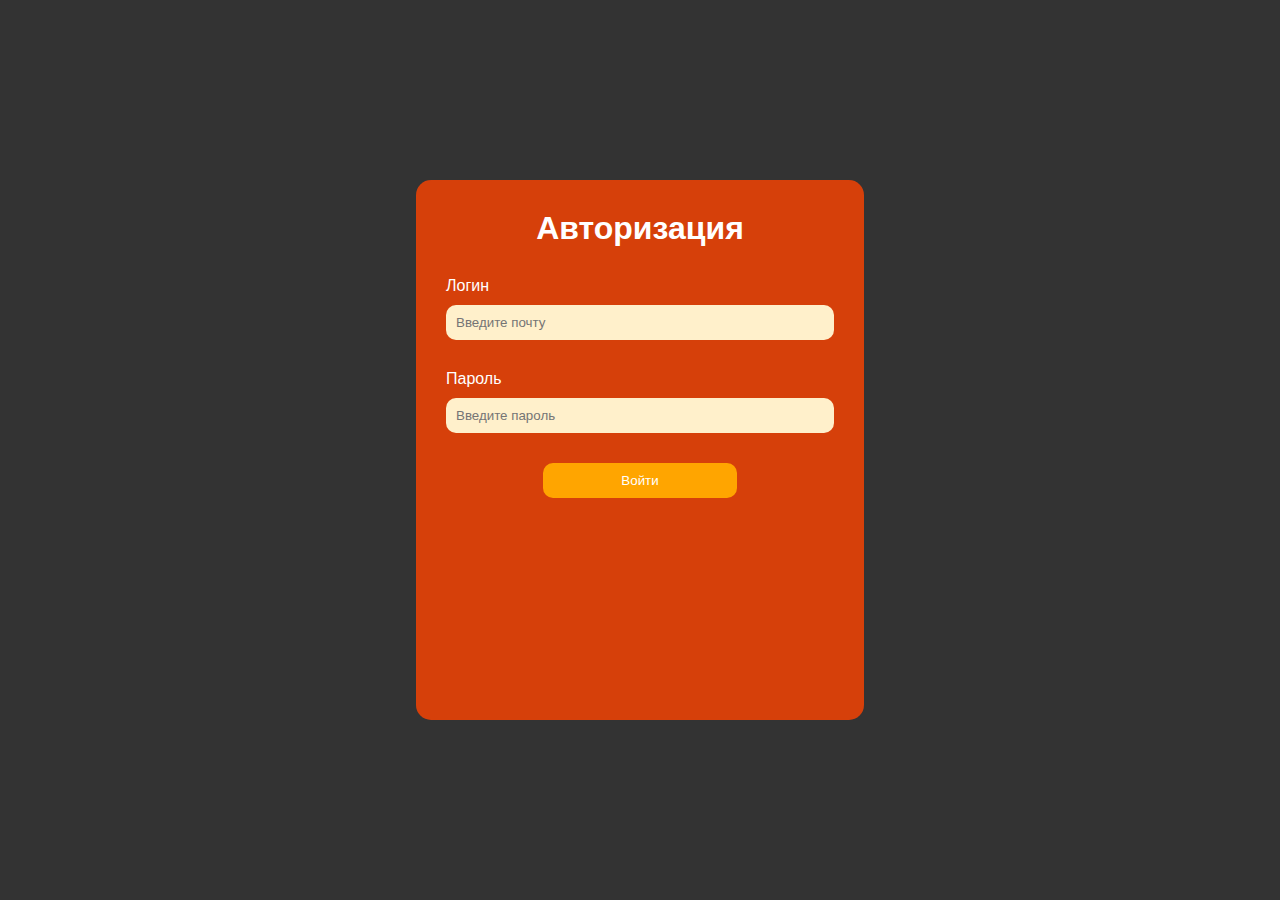
<file: index.html>
<!DOCTYPE html>
<html lang="en">
<head>
    <meta charset="UTF-8">
    <meta http-equiv="X-UA-Compatible" content="IE=edge">
    <meta name="viewport" content="width=device-width, initial-scale=1.0">
    <title>FIRST SITE</title>
    <link rel="stylesheet" href="./assets/styles/style.css">
</head>
<body id="auth">
    <form action="./home.html">
        <h1>Авторизация</h1>
        <label for="">Логин</label>
        <input type="email" required placeholder="Введите почту">
        <label for="">Пароль</label>
        <input type="password" required placeholder="Введите пароль">
        <button>Войти</button>
    </form>
</body>
</html>
</file>
<file: assets/styles/style.css>
@import url('https://fonts.googleapis.com/css2?family=Kaushan+Script&family=Montserrat:ital,wght@0,100;0,200;0,300;0,400;0,500;0,600;0,700;0,800;0,900;1,100;1,200;1,300;1,400;1,500;1,600;1,700;1,800;1,900&display=swap');

* {
      margin: 0;
      padding: 0;
      box-sizing: border-box;
}

#auth {
      display: flex;
      align-items: center;
      background: linear-gradient(rgba(0, 0, 0, 0.8), rgba(0, 0, 0, 0.8)), url(https://i.gifer.com/origin/51/51f1ea94effbb251598e67e8522e58f5.gif);
      background-size: cover;
      height: 100vh;
}

#auth form {
      width: 35%;
      height: 60vh;
      display: flex;
      flex-direction: column;
      margin: 0 auto;
      background: rgba(255, 68, 0, 0.8);
      padding: 30px;
      border-radius: 15px;
      color: white;
      font-family: Arial, Helvetica, sans-serif;
}

/* я начал отсудова */
#auth form h1 {
      text-align: center;
}

#auth form input {
      margin-top: 10px;
      background: rgb(255, 240, 203);
}

#auth form label {
      margin-top: 30px;
}

#auth form button {
      transition: 1s;
      margin-top: 30px;
      width: 50%;
      align-self: center;
      background: orange;
      color: white;
}

#auth form button:hover {
      transition: .5s;
      background: rgb(218, 197, 5);
      box-shadow: 0 0 20px rgba(255, 255, 255, 0.885);
      transform: scale(1.1)
}

#auth form button,
form input {
      padding: 10px;
      border-radius: 10px;
      outline: none;
      border: none;
}

#home_page {
      font-family: 'Montserrat', sans-serif;
}

#home_page .section-header {
      background:
            linear-gradient(#f46868cc, #fad964cc),
            url(https://wallpaperaccess.com/full/1677778.jpg);
      background-size: cover;
      /* ↓↓↓ потом надо убрать ↓↓↓ */
}

.container {
      margin: 0 auto;
      width: 1200px;
}

#home_page .section-header .container {
      display: flex;
      justify-content: space-between;
      align-items: center;
}

#home_page .section-header .container .menu {
      display: flex;
      justify-content: end;
      padding: 20px 0;
}

#home_page .section-header .container .menu a {
      /* здесь был padding  - надо убрать его*/
      color: white;
      text-decoration: none;
      font-size: 16px;
      font-weight: 500;
}

#home_page .section-header .container .menu .item {
      margin-left: 20px;
}

#home_page .section-header .container .menu a::after {
      transition: 1s;
      content: "";
      display: block;
      width: 100%;
      height: 3px;
      /* background: rgb(255, 185, 56);  */
      margin-top: 5px;
      background: rgba(255, 255, 255, 0);
}

#home_page .section-header .container .menu .item:hover a::after {
      transition: .5s;
      margin-top: 5px;
      background: rgb(255, 185, 56);
}

#home_page .section-header .container .logo {
      color: white;
      font-size: 24px;
      font-weight: 700;
}

#home_page .section-header .container:nth-child(2) {
      flex-direction: column;
      align-items: center;
      text-align: center;
      color: #fff;
}

#home_page .section-header .container:nth-child(2) h2 {
      font-family: Kaushan Script, sans-serif;
      font-size: 4.5rem;
      margin-top: 170px;
      font-weight: 400;
}

#home_page .section-header .container:nth-child(2) h1 {
      font-family: Montserrat, sans-serif;
      font-size: 9.375rem;
      margin-top: 65px;
      text-transform: uppercase;
      font-weight: 600;
      letter-spacing: -5px;
      line-height: 140px;
}

#home_page .section-header .container:nth-child(2) .line {
      margin-top: 40px;
      width: 20%;
      height: 4px;
      background-color: #fff;
}

#home_page .section-header .container:nth-child(2) .button {
      transition: 1s;
      padding: 10px 20px;
      color: #fff;
      font-size: 0.875rem;
      font-family: Montserrat, sans-serif;
      text-decoration: none;
      border: 4px solid #fff;
      text-transform: uppercase;
      margin-top: 40px;
      font-weight: 700;
}

#home_page .section-header .container:nth-child(2) .button:hover {
      transition: .5s;
      color: #f38181;
      border: 4px solid #f38181;
}

.row {
      display: flex;
      width: 100%;
}

#home_page .section-header .container:nth-child(3) {
      color: white;
      font-family: Montserrat, sans-serif;
}

#home_page .section-header .container:nth-child(3) .row {
      margin-top: 100px;
      justify-content: space-between;
      padding-bottom: 20px;
}

#home_page .section-header .container:nth-child(3) .row .col-3 {
      width: 23%;
}

#home_page .section-header .container:nth-child(3) .row .col-3 .line {
      width: 100%;
      height: 4px;
      background-color: #fff;
}

#home_page .section-header .container:nth-child(3) .row .col-3 .text {
      display: flex;
      align-items: baseline;
}

#home_page .section-header .container:nth-child(3) .row .col-3 .text h2 {
      margin-right: 10px;
      font-size: 2rem;
}

#home_page .section-header .container:nth-child(3) .row .col-3 .text h3 {
      font-size: 1.5rem;
}

#home_page .section-header .container:nth-child(3) .row .col-3 .line::after {
      transition: 2s;
      display: block;
      content: "";
      width: 20%;
      height: 4px;
      background-color: #f38181;
}

#home_page .section-header .container:nth-child(3) .row .col-3:hover .line::after {
      transition: .5s;
      width: 100%;
}

.script {
      font-family: 'Kaushan Script', sans-serif;
}

.title {
      display: flex;
      flex-direction: column;
      align-items: center;
      text-align: center;
      padding: 0 10%;
      margin: 120px 0;
}

.title h2,
.title h3 {
      font-weight: 500;
      color: #333;
      font-size: 1.5rem;
}

.title h2 {
      text-transform: uppercase;
      margin: 30px 0 60px 0;
      font-size: 1.9rem;
}

/* здесь */
.title .line {
      height: 3px;
      width: 60px;
      background-color: #f38181;
}

.title p {
      margin-top: 45px;
      font-size: 0.9rem;
      color: #999;
}

/* блок с прыгающими картинками */
.row {
      display: flex;
}

#home_page .section-about .back {
      width: 30%;
      height: 250px;
      background-color: #95e1d3;
}

#home_page .section-about .row {
      justify-content: space-between;
}

#home_page .section-about .back:nth-child(1) .image {
      /* вставьте ссылку на картинку красивую */
      background: url(https://images.unsplash.com/photo-1535957998253-26ae1ef29506?ixlib=rb-4.0.3&ixid=MnwxMjA3fDB8MHxwaG90by1wYWdlfHx8fGVufDB8fHx8&auto=format&fit=crop&w=736&q=80);
      background-size: cover;
}

#home_page .section-about .back:nth-child(2) .image {
      background: url(https://images.unsplash.com/photo-1497032628192-86f99bcd76bc?ixlib=rb-4.0.3&ixid=MnwxMjA3fDB8MHxwaG90by1wYWdlfHx8fGVufDB8fHx8&auto=format&fit=crop&w=1470&q=80);
      background-size: cover;
}

#home_page .section-about .back:nth-child(3) .image {
      background: url(https://images.unsplash.com/photo-1513128034602-7814ccaddd4e?ixlib=rb-4.0.3&ixid=MnwxMjA3fDB8MHxwaG90by1wYWdlfHx8fGVufDB8fHx8&auto=format&fit=crop&w=735&q=80);
      background-size: cover;
}

#home_page .section-about .image {
      transition: .7s;
      height: 100%;
      width: 100%;
}

#home_page .section-about .filter {
      transition: .7s;
      opacity: 0;
      height: 100%;
      background: linear-gradient(#f46868cc, #fad964cc);
      color: white;

      display: flex;
      flex-direction: column;
      justify-content: center;
      align-items: center;
}

#home_page .section-about .filter i {
      margin-bottom: 10px;
}

#home_page .section-about .back:hover .image {
      transition: .5s;
      margin-top: -20px;
      margin-left: -20px;
}

#home_page .section-about .back:hover .filter {
      transition: .5s;
      opacity: 1;
}

#home_page .section-stats {
      background-color: #95e1d3;
      margin-top: 135px;
}

#home_page .section-stats .item {
      display: flex;
      flex-direction: column;
      align-items: center;
      justify-content: center;
      width: 20%;
      padding: 120px 0;
      color: white;
      border-left: 2px solid rgb(205, 247, 247);
}

#home_page .section-stats .item:nth-child(5) {
      border-right: 2px solid rgb(205, 247, 247);
}

#home_page .section-stats h2 {
      margin-bottom: 10px;
      font-size: 4rem;
      font-weight: 500;
}

#home_page .section-stats h3 {
      font-size: 1.7rem;
}

#home_page .service-grid {
      display: flex;
      flex-wrap: wrap;
      justify-content: space-between;
}

#home_page .service-grid .item {
      width: 30%;
      display: flex;
      flex-direction: column;
      flex-wrap: wrap;
      align-content: space-between;
}

#home_page .service-grid .hr {
      background-color: #ccc;
      height: 2px;
      width: 100%;
      margin: 60px 0;
}

#home_page .service-grid .item i {
      width: 10%;
      height: 100%;
      /* background-color: #f38181; */
      text-align: end;
      font-size: 30px;
      color: #95e1d3;
}

#home_page .service-grid .item h2,
#home_page .service-grid .item p {
      width: 85%;
      color: #888;
}

#home_page .service-grid .item h2 {
      margin-bottom: 10px;
      font-weight: 300;
}

#home_page .section-slider .container {
      overflow: hidden;
}

#home_page .section-slider .slider-inner {
      display: flex;
      width: 300%;
      /* было здесь - переехало на 436 строку в селектор .slide*/
}

@keyframes slider_animation {

      0%,
      20% {
            transform: translateX(0);
      }

      40%,
      60% {
            transform: translateX(-100%);
      }

      80%,
      100% {
            transform: translateX(-200%);
      }
}

#home_page .section-slider .slide {
      width: calc(100%/3);
      display: flex;
      animation: slider_animation 10s alternate ease-in-out infinite;
}

#home_page .section-slider .slide .txt {
      font-style: italic;
      font-weight: 300;
      font-size: 1.5rem;
      padding: 30px;
      width: 80%;
}

#home_page .section-slider .slide .author {
      font-style: italic;
      font-weight: 500;
      font-size: 1rem;
      display: flex;
      align-items: center;
      margin-top: 20px;
}

#home_page .section-slider .slide .author .line {
      width: 60px;
      height: 3px;
      background-color: #f38181;
      margin-right: 20px;
}

#home_page .section-slider .slide .icon {
      width: 20%;
      height: 100%;
      padding: 2%;
}

#home_page .section-slider .slide .icon img {
      width: 100%;
      height: 100%;
      object-fit: cover;
      border-radius: 50px;
      border: #ccc solid 2px;
}

#home_page .section-team .row {
      justify-content: space-between;
}

#home_page .section-team .col-4 {
      width: 30%;
      height: 470px;
}

#home_page .section-team .col-4 .background {
      background-color: #95e1d3;
      height: 100%;
}

#home_page .section-team .col-4 .background .image {
      height: 100%;
      background-size: cover;
      transition: .5s;
}

#home_page .section-team .col-4:nth-child(1) .background .image {
      background-image: url('https://images.unsplash.com/photo-1600697394936-59934aa5951f?ixlib=rb-4.0.3&ixid=MnwxMjA3fDB8MHxwaG90by1wYWdlfHx8fGVufDB8fHx8&auto=format&fit=crop&w=764&q=80');
}

#home_page .section-team .col-4:nth-child(2) .background .image {
      background-image: url('https://images.unsplash.com/photo-1536148935331-408321065b18?ixlib=rb-4.0.3&ixid=MnwxMjA3fDB8MHxwaG90by1wYWdlfHx8fGVufDB8fHx8&auto=format&fit=crop&w=687&q=80');
}

#home_page .section-team .col-4:nth-child(3) .background .image {
      background-image: url('https://images.unsplash.com/photo-1664575602554-2087b04935a5?ixlib=rb-4.0.3&ixid=MnwxMjA3fDB8MHxwaG90by1wYWdlfHx8fGVufDB8fHx8&auto=format&fit=crop&w=687&q=80');
}

#home_page .section-team .col-4 .foreground {
      background: linear-gradient(#f46868cc, #fad964cc);
      height: 100%;
      opacity: 0;
}

#home_page .section-team .col-4:hover .image {
      transition: 1s;
      transform: translate(-10px, -10px);
}

#home_page .section-team .col-4:hover .foreground {
      transition: 1s;
      opacity: 1;
      display: flex;
      justify-content: center;
      align-items: center;
}

#home_page .section-team .icons {
      display: flex;
      height: 56px;
      overflow: hidden;
}

#home_page .section-team .icons .down,
#home_page .section-team .icons .up {
      transition: 1s;
      width: 56px;
      height: 56px;
      background-color: #fce38a;
      display: flex;
      justify-content: center;
      align-items: center;
      color: #f38181;
      font-size: 1.5rem;
}

#home_page .section-team .item:hover .down,
#home_page .section-team .item:hover .up {
      transition: 1s;
      transform: translateY(-100%);
      background-color: #f38181;
}

#home_page .section-team .item:hover .down {
      color: white;
}

#home_page .section-grid .grid {
      display: grid;
      grid-template-columns: 1fr 1fr 1fr 1fr;
      grid-auto-rows: 40vh;
}

#home_page .section-grid .item {
      /* перенес высоту наверх */
      background-size: cover;
}

#home_page .section-grid .item:nth-child(1) {
      background-image: url(https://images.unsplash.com/photo-1418065460487-3e41a6c84dc5?ixlib=rb-4.0.3&ixid=MnwxMjA3fDB8MHxwaG90by1wYWdlfHx8fGVufDB8fHx8&auto=format&fit=crop&w=1470&q=80);
}

#home_page .section-grid .item:nth-child(2) {
      background-image: url(https://images.unsplash.com/photo-1431794062232-2a99a5431c6c?ixlib=rb-4.0.3&ixid=MnwxMjA3fDB8MHxwaG90by1wYWdlfHx8fGVufDB8fHx8&auto=format&fit=crop&w=1470&q=80);
}

#home_page .section-grid .item:nth-child(3) {
      background-image: url(https://images.unsplash.com/photo-1500382017468-9049fed747ef?ixlib=rb-4.0.3&ixid=MnwxMjA3fDB8MHxwaG90by1wYWdlfHx8fGVufDB8fHx8&auto=format&fit=crop&w=1632&q=80);
}

#home_page .section-grid .item:nth-child(4) {
      background-image: url(https://images.unsplash.com/photo-1444910069701-01b71164c92d?ixlib=rb-4.0.3&ixid=MnwxMjA3fDB8MHxwaG90by1wYWdlfHx8fGVufDB8fHx8&auto=format&fit=crop&w=1472&q=80);
}

#home_page .section-grid .item:nth-child(5) {
      background-image: url(https://images.unsplash.com/photo-1447405866403-2dc651878fd6?ixlib=rb-4.0.3&ixid=MnwxMjA3fDB8MHxwaG90by1wYWdlfHx8fGVufDB8fHx8&auto=format&fit=crop&w=1473&q=80);

      /* grid-column-start: 3; */
}

#home_page .section-grid .item:nth-child(6) {
      background-image: url(https://images.unsplash.com/photo-1534531409543-069f6204c5b4?ixlib=rb-4.0.3&ixid=MnwxMjA3fDB8MHxwaG90by1wYWdlfHx8fGVufDB8fHx8&auto=format&fit=crop&w=1476&q=80);
}

#home_page .section-grid .item:nth-child(7) {
      background-image: url(https://images.unsplash.com/photo-1573040770064-10a507df287e?ixlib=rb-4.0.3&ixid=MnwxMjA3fDB8MHxwaG90by1wYWdlfHx8fGVufDB8fHx8&auto=format&fit=crop&w=735&q=80);
      grid-row-start: 1;
      grid-row-end: 3;
      grid-column: 3;
}

#home_page .section-grid .foreground {
      display: flex;
      justify-content: center;
      align-items: center;
      flex-direction: column;
      height: 100%;
      color: white;

      opacity: 0;
      background: linear-gradient(#f46868cc, #fad964cc);
      transition: 1s;
}

#home_page .section-grid .item:hover .foreground {
      transition: .5s;
      opacity: 1;
}
/* @dr_dranik */
</file>
